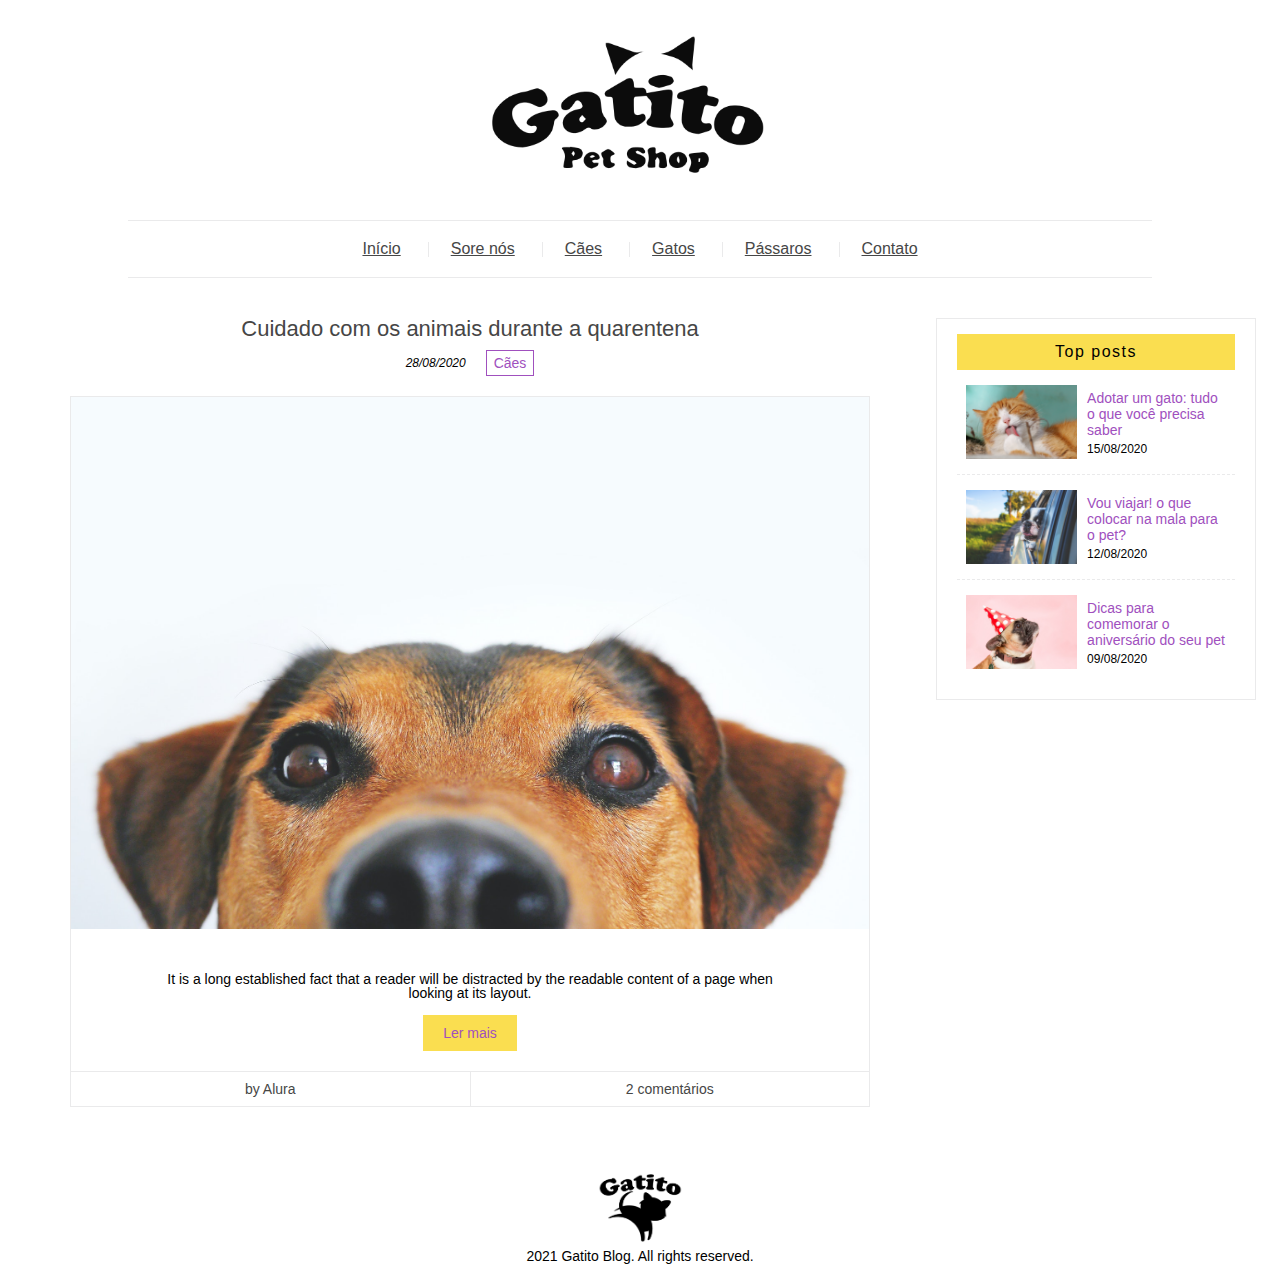
<file: index.html>
<!DOCTYPE html>
<html lang="en">

<head>
  <meta charset="UTF-8">
  <meta http-equiv="X-UA-Compatible" content="IE=edge">
  <meta name="viewport" content="width=device-width, initial-scale=1.0">
  <title>Gatito Petshop</title>
  <link rel="stylesheet" href="css/reset.css">
  <link rel="stylesheet" href="css/style.css">
</head>

<body>
  <header class="header">

    <figure class="header__logo">
      <img src="assets/img/logo.png" alt="Logo" class="header__img">
    </figure>

    <nav class="header__menu menu">
      <ul class="menu__list">
        <li class="menu__links"><a href="index.html" class="menu__link">Início</a></li>
        <li class="menu__links"><a href="about.html" class="menu__link">Sore nós</a></li>
        <li class="menu__links"><a href="collection.html" class="menu__link">Cães</a></li>
        <li class="menu__links"><a href="collection.html" class="menu__link">Gatos</a></li>
        <li class="menu__links"><a href="collection.html" class="menu__link">Pássaros</a></li>
        <li class="menu__links"><a href="contact.html" class="menu__link">Contato</a></li>
      </ul>
    </nav>

    <main class="main">
      <div class="main__content">
        <article class="main__post">
          <a href="article.html" class="main__title">Cuidado com os animais durante a quarentena</a>
          <div class="main__subtitle">
            <p class="main__date">28/08/2020</p>
            <span class="main__tag">Cães</span>
          </div>
          <div class="main__details">
            <img src="assets/img/dog.jpg" alt="Cachorro" class="main__img">
            <p class="main__description">It is a long established fact that a reader will be distracted by the readable content of a page when looking at its layout. </p>
            <a href="#" class="main__btn">Ler mais</a>
            <div class="main__info">
              <div class="main__author">
                <p class="main__p">by Alura</p>
              </div>
              <div class="main__comments">
                <a href="#" class="main__a">2 comentários</a>
              </div>
            </div>
          </div>
        </article>
      </div>
      <div class="main__sidebar sidebar">
        <aside class="sidebar__top">
          <p class="sidebar__title">Top posts</p>
          <ul class="sidebar__posts">
            <li class="sidebar__list">
              <img src="assets/img/cat.jpg" alt="Gato" class="sidebar__img">
              <div class="sidebar__details">
                <a href="article.html" class="sidebar__post-title">Adotar um gato: tudo o que você precisa saber</a>
                <p class="sidebar__post-date">15/08/2020</p>
              </div>
            </li>
            <li class="sidebar__list">
              <img src="assets/img/car.jpg" alt="Cachorro na janela do carro" class="sidebar__img">
              <div class="sidebar__details">
                <a href="article.html" class="sidebar__post-title">Vou viajar! o que colocar na mala para o pet?</a>
                <p class="sidebar__post-date">12/08/2020</p>
              </div>
            </li>
            <li class="sidebar__list">
              <img src="assets/img/party.jpg" alt="Cachorro com chapéu de aniversário" class="sidebar__img">
              <div class="sidebar__details">
                <a href="article.html" class="sidebar__post-title">Dicas para comemorar o aniversário do seu pet</a>
                <p class="sidebar__post-date">09/08/2020</p>
              </div>
            </li>
          </ul>
        </aside>
      </div>
    </main>

  </header>

  <footer class="footer">
    <img src="assets/img/footer-logo.png" alt="Footer logo" class="footer__logo">
    <p class="footer__txt">2021 Gatito Blog. All rights reserved.</p>
  </footer>

</body>

</html>
</file>
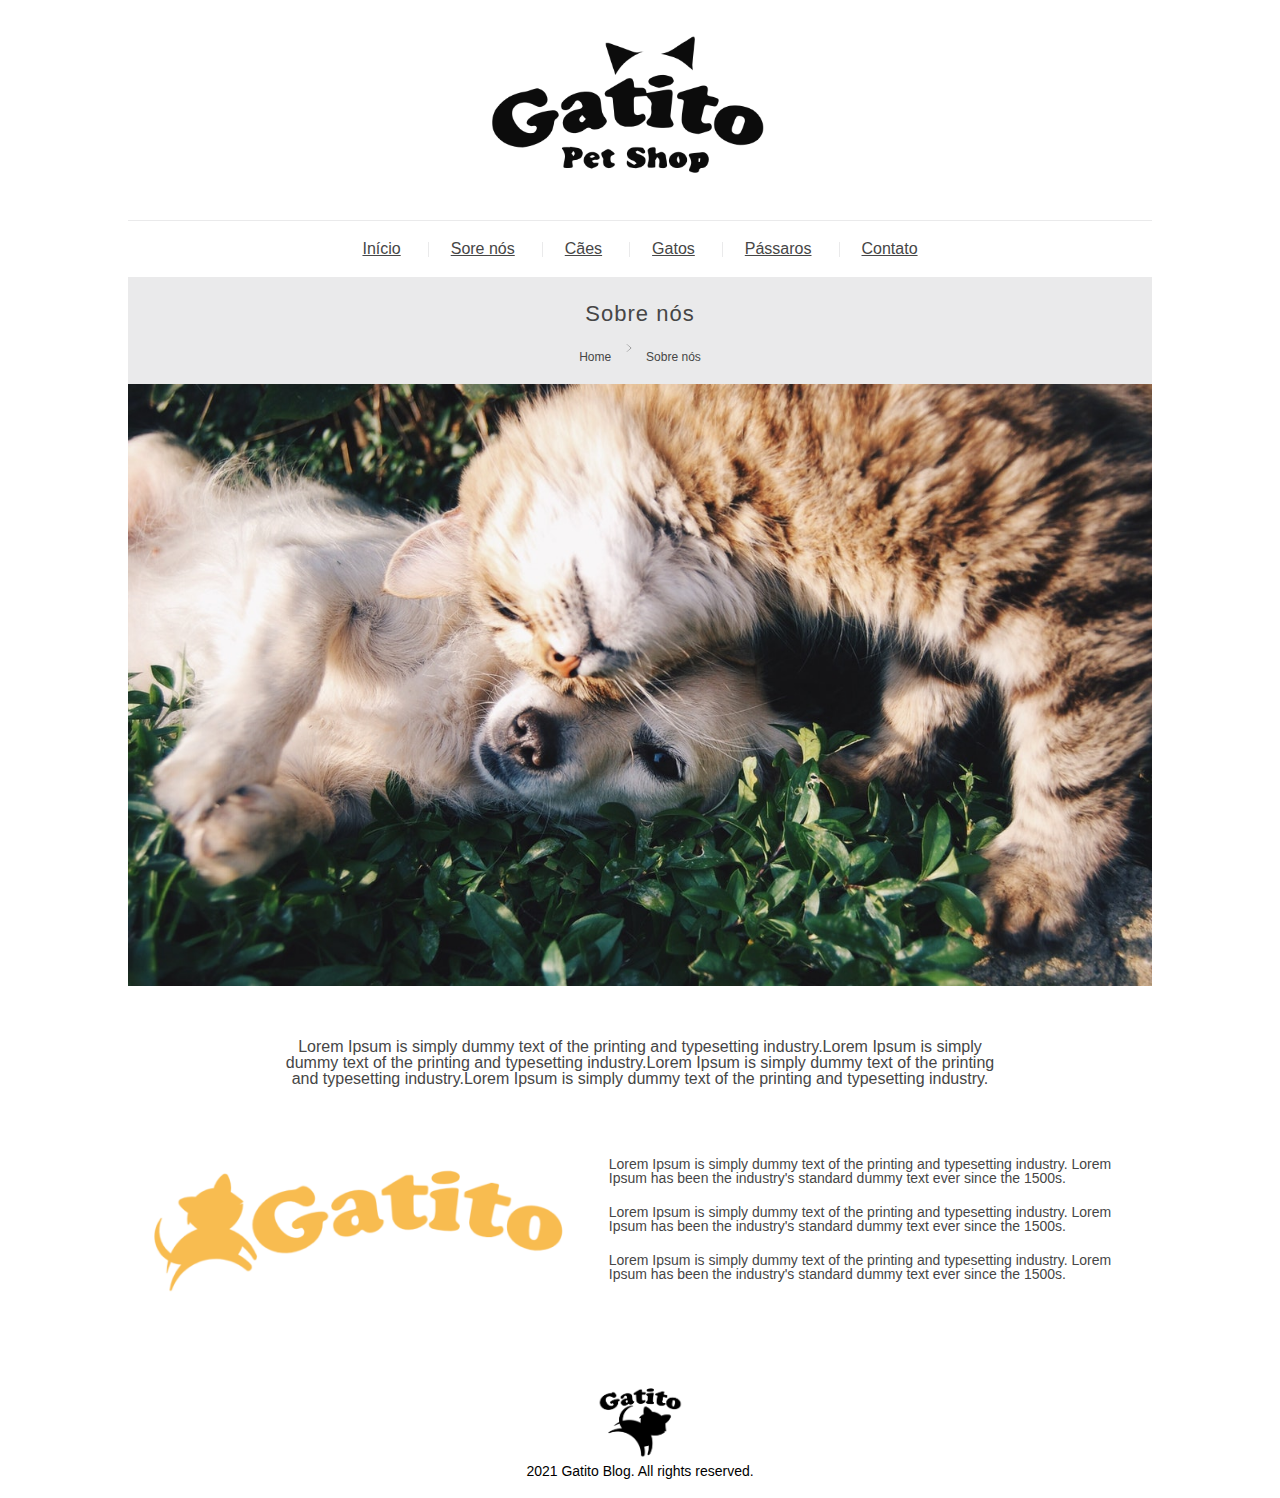
<file: about.html>
<!DOCTYPE html>
<html lang="en">

<head>
  <meta charset="UTF-8">
  <meta http-equiv="X-UA-Compatible" content="IE=edge">
  <meta name="viewport" content="width=device-width, initial-scale=1.0">
  <title>Gatito Petshop</title>
  <link rel="stylesheet" href="css/reset.css">
  <link rel="stylesheet" href="css/style.css">
</head>

<body>
  <header class="header">

    <figure class="header__logo">
      <img src="assets/img/logo.png" alt="Logo" class="header__img">
    </figure>

    <nav class="header__menu menu">
      <ul class="menu__list">
        <li class="menu__links"><a href="index.html" class="menu__link">Início</a></li>
        <li class="menu__links"><a href="about.html" class="menu__link">Sore nós</a></li>
        <li class="menu__links"><a href="collection.html" class="menu__link">Cães</a></li>
        <li class="menu__links"><a href="collection.html" class="menu__link">Gatos</a></li>
        <li class="menu__links"><a href="collection.html" class="menu__link">Pássaros</a></li>
        <li class="menu__links"><a href="contact.html" class="menu__link">Contato</a></li>
      </ul>
    </nav>
  </header>

  <article class="about">
    <div class="about__title">
      <h1 class="about__h1">Sobre nós</h1>
      <div clas="about__breadcrumb breadcrumb">
        <a href="index.html" class="breadcrumb__link">Home</a>
        <img src="assets/img/arrow.svg" alt="Seta" class="breadcrumb__img">
        <a href="about.html" class="breadcrumb__link">Sobre nós</a>
      </div>
    </div>
    <div class="about__content">
      <img src="assets/img/dog-cat.jpg" alt="Dog and Cat" class="about__img">
      <p class="about__intro">Lorem Ipsum is simply dummy text of the printing and typesetting industry.Lorem Ipsum is simply dummy text of the printing and typesetting industry.Lorem Ipsum is simply dummy text of the printing and typesetting industry.Lorem Ipsum is simply dummy text of the printing and typesetting industry.</p>
      <div class="about__split">
        <img src="assets/img/about.png" alt="Gatito" class="about__img-description">
        <div class="about__txt">
          <p class="about__p">Lorem Ipsum is simply dummy text of the printing and typesetting industry. Lorem Ipsum has been the industry's standard dummy text ever since the 1500s.</p>
          <p class="about__p">Lorem Ipsum is simply dummy text of the printing and typesetting industry. Lorem Ipsum has been the industry's standard dummy text ever since the 1500s.</p>
          <p class="about__p">Lorem Ipsum is simply dummy text of the printing and typesetting industry. Lorem Ipsum has been the industry's standard dummy text ever since the 1500s.</p>
        </div>
      </div>
    </div>
  </article>

  <footer class="footer">
    <img src="assets/img/footer-logo.png" alt="Footer logo" class="footer__logo">
    <p class="footer__txt">2021 Gatito Blog. All rights reserved.</p>
  </footer>

</body>

</html>
</file>
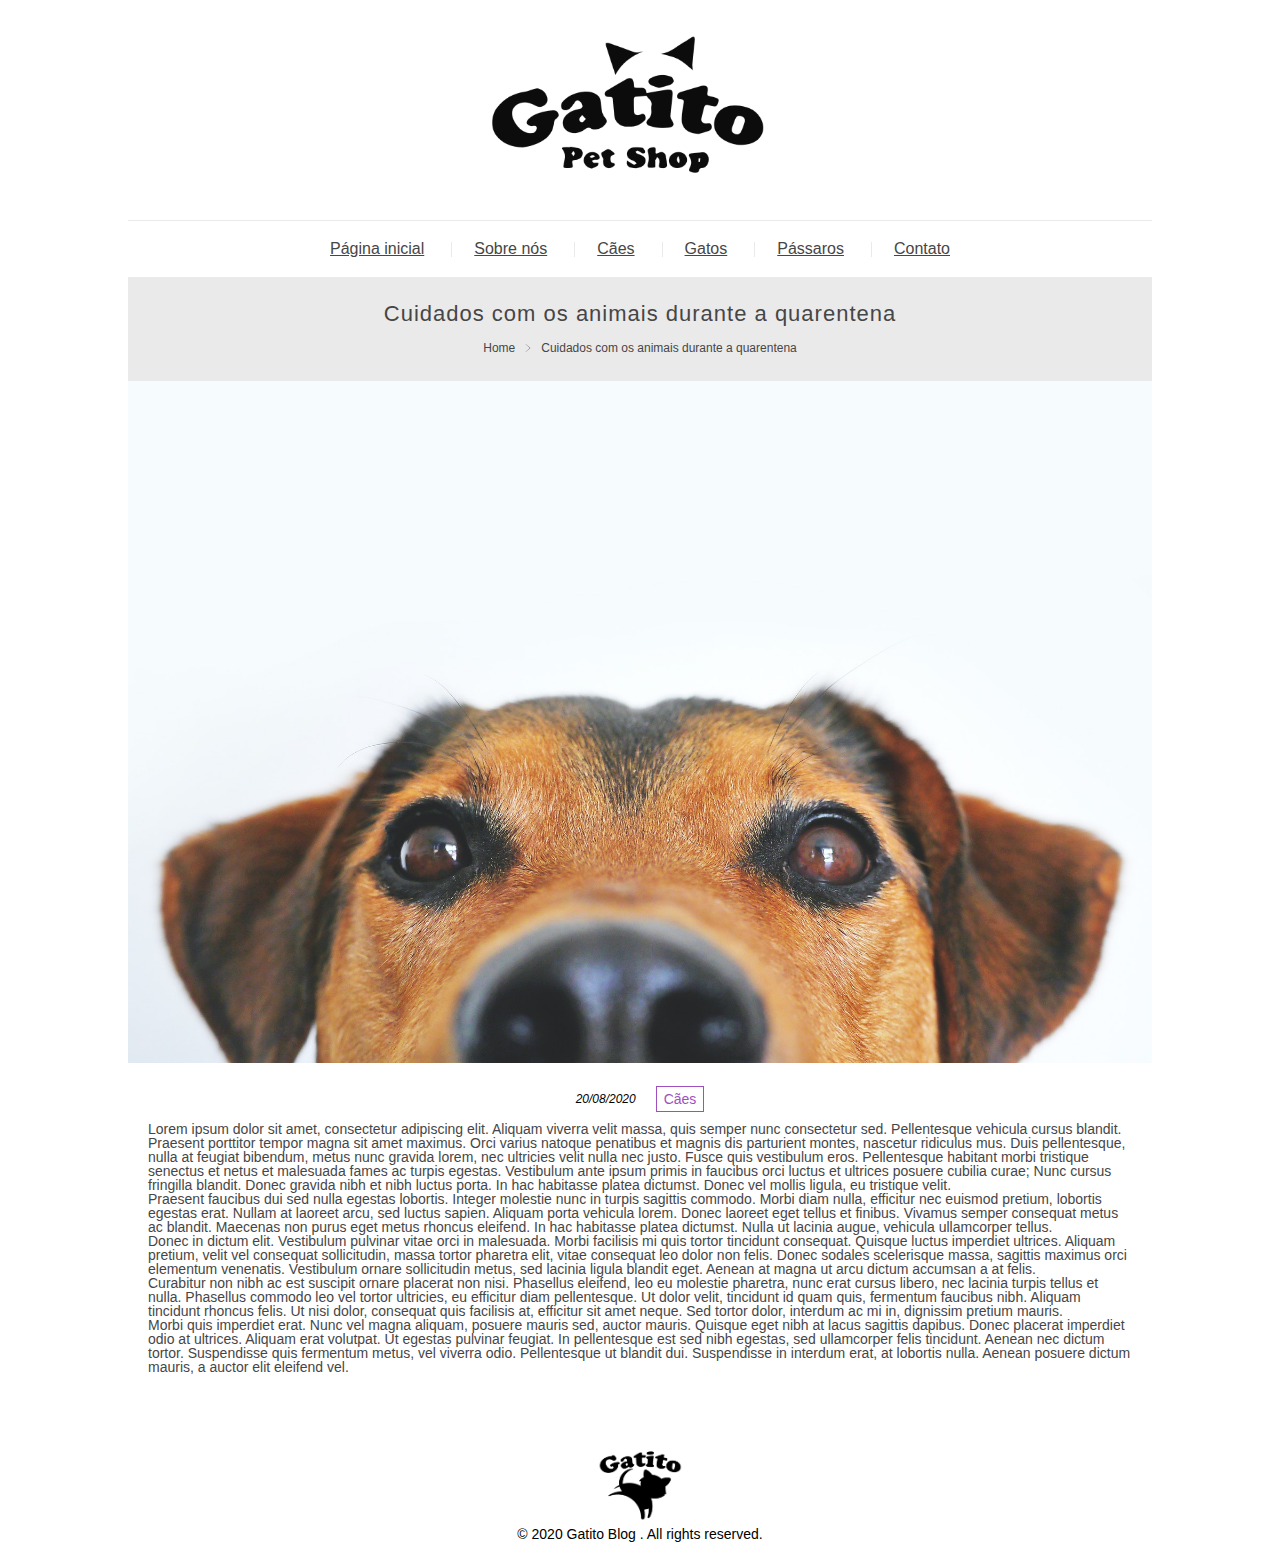
<file: article.html>
<!DOCTYPE html>
<html>
    <head>
        <title>Gatito PetShop</title>
        <meta name="viewport" content="width=device-width, initial-scale=1" />
        <link rel="stylesheet" href="css/style.css">
        <link rel="stylesheet" href="css/reset.css">
    </head>
<body>
    <header class="header">
        <figure class="header__logo">
            <img src="assets/img/logo.png" alt="Logo" class="header__img" />
        </figure>
        <nav class="header__menu menu">
            <ul class="menu__list">
                <li class="menu__links"><a href="index.html" class="menu__link">Página inicial</a></li>
                <li class="menu__links"><a href="about.html" class="menu__link">Sobre nós</a></li>
                <li class="menu__links"><a href="collection.html" class="menu__link">Cães</a></li>
                <li class="menu__links"><a href="collection.html" class="menu__link">Gatos</a></li>
                <li class="menu__links"><a href="collection.html" class="menu__link">Pássaros</a></li>
                <li class="menu__links"><a href="contact.html" class="menu__link">Contato</a></li>
            </ul>
        </nav>
    </header>
            
    <article class="article">
        <div class="article__title">
            <h1 class="article__h1">Cuidados com os animais durante a quarentena</h1>
            <div class="article__breadcrumb breadcrumb">
                <a href="index.html" class="breadcrumb__link">Home</a>
                <img src="assets/img/arrow.svg" alt="Seta" class="breadcrumb__img" />
                <a href="article.html" class="breadcrumb__link">Cuidados com os animais durante a quarentena</a>
            </div>
        </div>
        <img src="assets/img/dog.jpg" alt="Cachorro" class="article__img" />
        <div class="article__details">
            <span class="article__date">20/08/2020</span>
            <span class="article__tag">Cães</span>
        </div>
        <div class="article__content">
            <p>Lorem ipsum dolor sit amet, consectetur adipiscing elit. Aliquam viverra velit massa, quis semper nunc consectetur sed. Pellentesque vehicula cursus blandit. Praesent porttitor tempor magna sit amet maximus. Orci varius natoque penatibus et magnis dis parturient montes, nascetur ridiculus mus. Duis pellentesque, nulla at feugiat bibendum, metus nunc gravida lorem, nec ultricies velit nulla nec justo. Fusce quis vestibulum eros. Pellentesque habitant morbi tristique senectus et netus et malesuada fames ac turpis egestas. Vestibulum ante ipsum primis in faucibus orci luctus et ultrices posuere cubilia curae; Nunc cursus fringilla blandit. Donec gravida nibh et nibh luctus porta. In hac habitasse platea dictumst. Donec vel mollis ligula, eu tristique velit.</p>

            <p>Praesent faucibus dui sed nulla egestas lobortis. Integer molestie nunc in turpis sagittis commodo. Morbi diam nulla, efficitur nec euismod pretium, lobortis egestas erat. Nullam at laoreet arcu, sed luctus sapien. Aliquam porta vehicula lorem. Donec laoreet eget tellus et finibus. Vivamus semper consequat metus ac blandit. Maecenas non purus eget metus rhoncus eleifend. In hac habitasse platea dictumst. Nulla ut lacinia augue, vehicula ullamcorper tellus.</p>
                    
            <p>Donec in dictum elit. Vestibulum pulvinar vitae orci in malesuada. Morbi facilisis mi quis tortor tincidunt consequat. Quisque luctus imperdiet ultrices. Aliquam pretium, velit vel consequat sollicitudin, massa tortor pharetra elit, vitae consequat leo dolor non felis. Donec sodales scelerisque massa, sagittis maximus orci elementum venenatis. Vestibulum ornare sollicitudin metus, sed lacinia ligula blandit eget. Aenean at magna ut arcu dictum accumsan a at felis.</p>
                    
            <p>Curabitur non nibh ac est suscipit ornare placerat non nisi. Phasellus eleifend, leo eu molestie pharetra, nunc erat cursus libero, nec lacinia turpis tellus et nulla. Phasellus commodo leo vel tortor ultricies, eu efficitur diam pellentesque. Ut dolor velit, tincidunt id quam quis, fermentum faucibus nibh. Aliquam tincidunt rhoncus felis. Ut nisi dolor, consequat quis facilisis at, efficitur sit amet neque. Sed tortor dolor, interdum ac mi in, dignissim pretium mauris.</p>
                    
            <p>Morbi quis imperdiet erat. Nunc vel magna aliquam, posuere mauris sed, auctor mauris. Quisque eget nibh at lacus sagittis dapibus. Donec placerat imperdiet odio at ultrices. Aliquam erat volutpat. Ut egestas pulvinar feugiat. In pellentesque est sed nibh egestas, sed ullamcorper felis tincidunt. Aenean nec dictum tortor. Suspendisse quis fermentum metus, vel viverra odio. Pellentesque ut blandit dui. Suspendisse in interdum erat, at lobortis nulla. Aenean posuere dictum mauris, a auctor elit eleifend vel.</p>
        </div>
    </article>

    <footer class="footer">
        <img src="assets/img/footer-logo.png" alt="Footer logo" class="footer__logo" />
        <p class="footer__txt">© 2020 Gatito Blog . All rights reserved.</p>
    </footer>
</body>
</html>
</file>
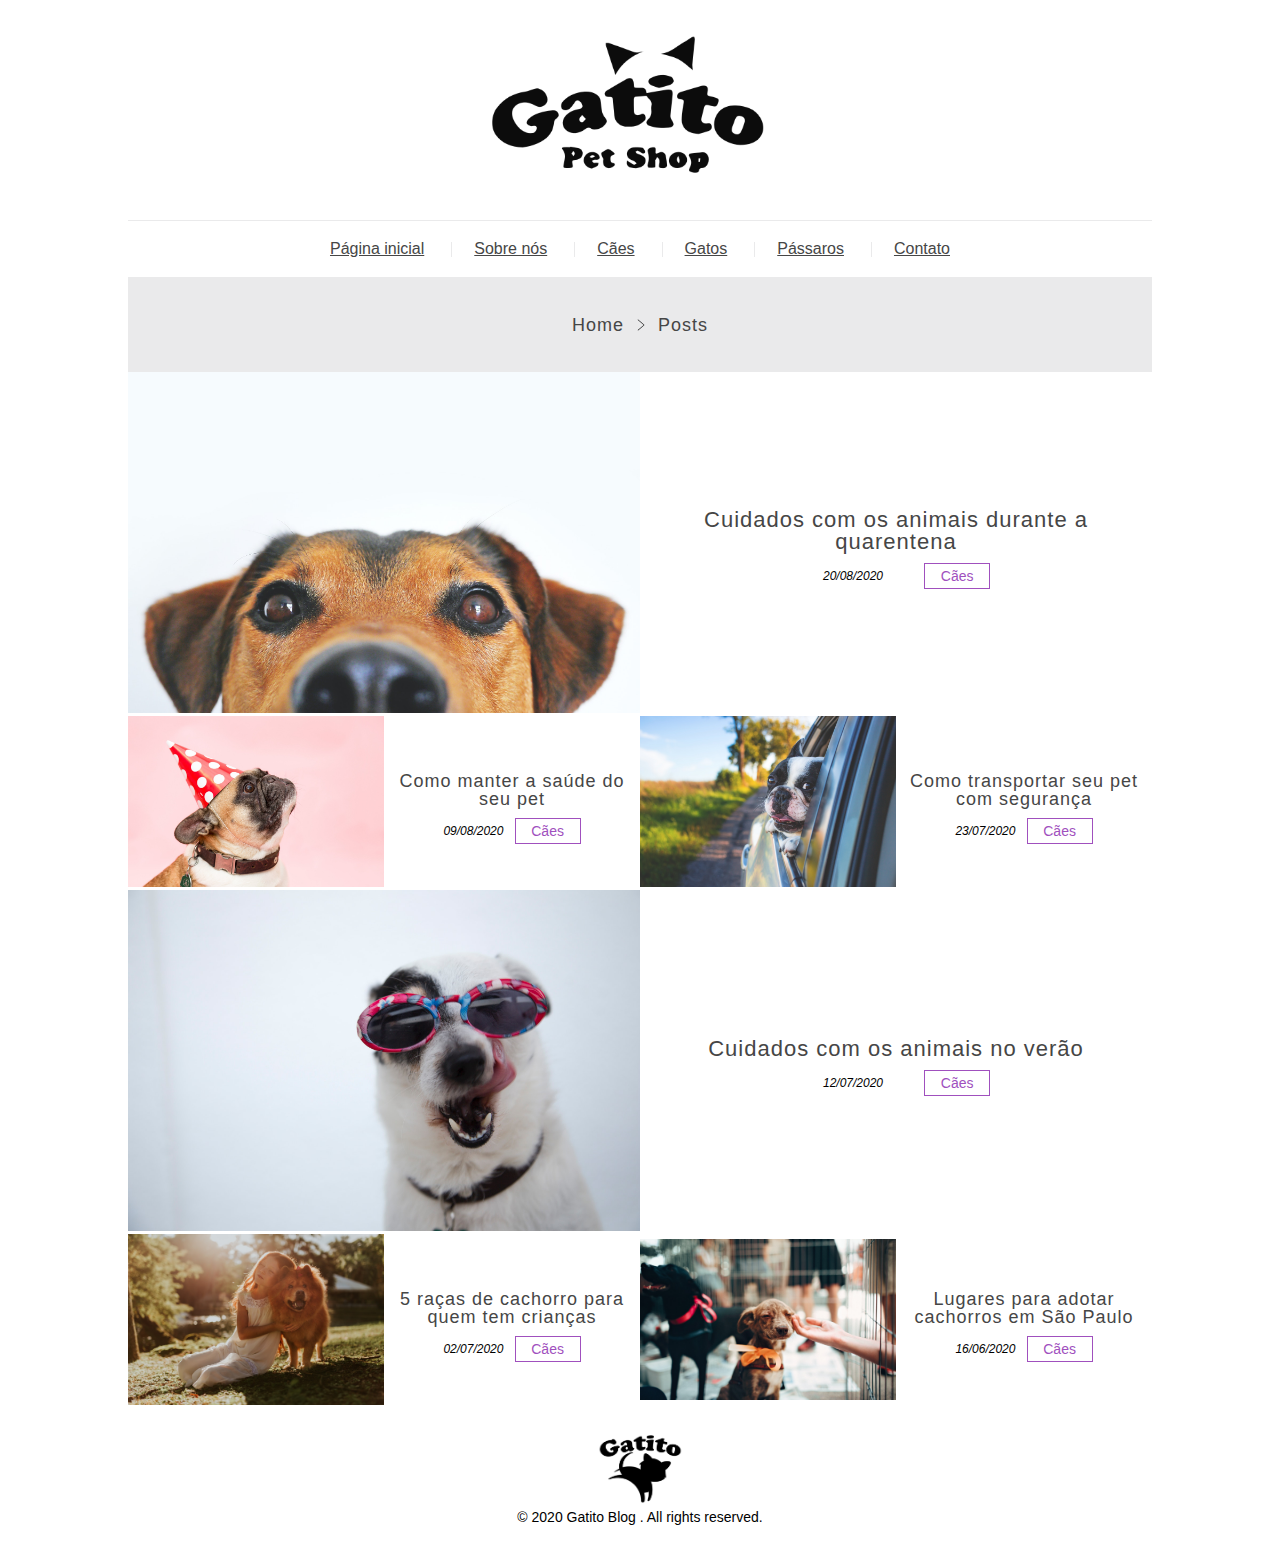
<file: collection.html>
<!DOCTYPE html>
<html>
    <head>
        <title>Gatito PetShop</title>
        <meta name="viewport" content="width=device-width, initial-scale=1" />
        <link rel="stylesheet" href="css/style.css">
        <link rel="stylesheet" href="css/reset.css">
    </head>
<body>

    <header class="header">
        <figure class="header__logo">
            <img src="assets/img/logo.png" alt="Logo" class="header__img" />
        </figure>
        <nav class="header__menu menu">
            <ul class="menu__list">
                <li class="menu__links"><a href="index.html" class="menu__link">Página inicial</a></li>
                <li class="menu__links"><a href="about.html" class="menu__link">Sobre nós</a></li>
                <li class="menu__links"><a href="collection.html" class="menu__link">Cães</a></li>
                <li class="menu__links"><a href="collection.html" class="menu__link">Gatos</a></li>
                <li class="menu__links"><a href="collection.html" class="menu__link">Pássaros</a></li>
                <li class="menu__links"><a href="contact.html" class="menu__link">Contato</a></li>
            </ul>
        </nav>
    </header>
    <div class="collection">
        <div class="collection__breadcrumb breadcrumb">
            <a href="index.html" class="breadcrumb__link">Home</a>
            <img src="assets/img/arrow.svg" alt="Seta" class="breadcrumb__img" />
            <a href="collection.html" class="breadcrumb__link">Posts</a>
        </div>
        <div class="collection__post">
            <figure class="collection__figure">
                <img src="assets/img/dog.jpg" alt="Cachorro" class="collection__img" />
            </figure>
            <div class="collection__about">
                <a href="article.html" class="collection__title">Cuidados com os animais durante a quarentena</a>
                <p class="collection__date">20/08/2020</p>
                <span class="collection__tag">Cães</span>
            </div>
        </div>
        <div class="collection__post half">
            <figure class="collection__figure">
                <img src="assets/img/party.jpg" alt="Cachorro festa" class="collection__img" />
            </figure>
            <div class="collection__about">
                <a href="article.html" class="collection__title half">Como manter a saúde do seu pet</a>
                <p class="collection__date">09/08/2020</p>
                <span class="collection__tag">Cães</span>
            </div>
        </div>
        <div class="collection__post half">
            <figure class="collection__figure">
                <img src="assets/img/car.jpg" alt="Cachorro carro" class="collection__img" />
            </figure>
            <div class="collection__about">
                <a href="article.html" class="collection__title half">Como transportar seu pet com segurança</a>
                <p class="collection__date">23/07/2020</p>
                <span class="collection__tag">Cães</span>
            </div>
        </div>
        <div class="collection__post">
            <figure class="collection__figure">
                <img src="assets/img/sun.jpg" alt="Cachorro oculos" class="collection__img" />
            </figure>
            <div class="collection__about">
                <a href="article.html" class="collection__title">Cuidados com os animais no verão</a>
                <p class="collection__date">12/07/2020</p>
                <span class="collection__tag">Cães</span>
            </div>
        </div>
        <div class="collection__post half">
            <figure class="collection__figure">
                <img src="assets/img/kid.jpg" alt="Cachorro e criança" class="collection__img" />
            </figure>
            <div class="collection__about">
                <a href="article.html" class="collection__title half">5 raças de cachorro para quem tem crianças</a>
                <p class="collection__date">02/07/2020</p>
                <span class="collection__tag">Cães</span>
            </div>
        </div>
        <div class="collection__post half">
            <figure class="collection__figure">
                <img src="assets/img/adopt.jpg" alt="Cachorro adotado" class="collection__img" />
            </figure>
            <div class="collection__about">
                <a href="article.html" class="collection__title half">Lugares para adotar cachorros em São Paulo</a>
                <p class="collection__date">16/06/2020</p>
                <span class="collection__tag">Cães</span>
            </div>
        </div>
    </div>

    <footer class="footer">
        <img src="assets/img/footer-logo.png" alt="Footer logo" class="footer__logo" />
        <p class="footer__txt">© 2020 Gatito Blog . All rights reserved.</p>
    </footer>

</body>
</html>
</file>
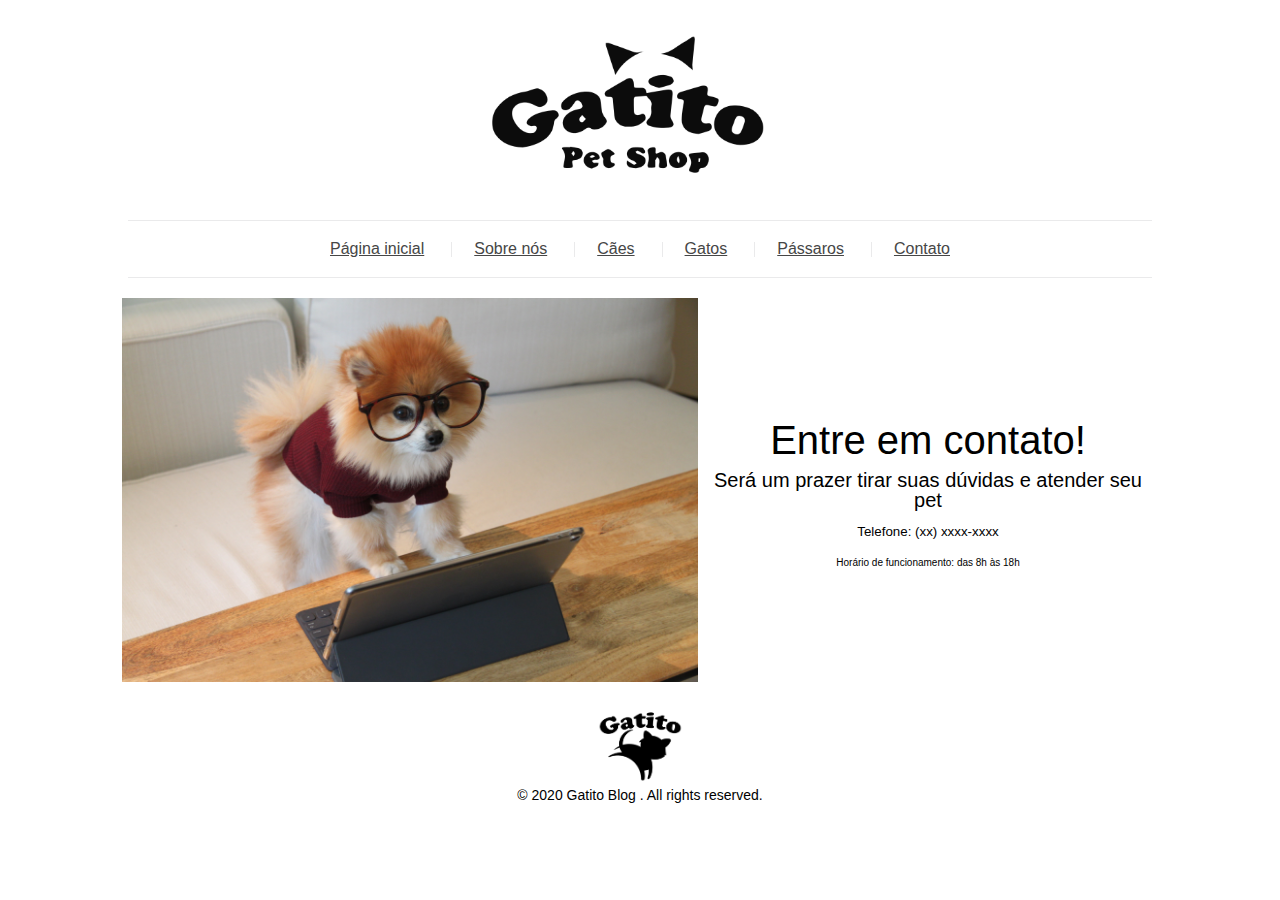
<file: contact.html>
<!DOCTYPE html>
<html>
    <head>
        <title>Gatito PetShop</title>
        <meta name="viewport" content="width=device-width, initial-scale=1" />
        <link rel="stylesheet" href="css/style.css">
        <link rel="stylesheet" href="css/reset.css">
    </head>
<body>
    <header class="header">
        <figure class="header__logo">
            <img src="assets/img/logo.png" alt="Logo" class="header__img" />
        </figure>
        <nav class="header__menu menu">
            <ul class="menu__list">
                <li class="menu__links"><a href="index.html" class="menu__link">Página inicial</a></li>
                <li class="menu__links"><a href="about.html" class="menu__link">Sobre nós</a></li>
                <li class="menu__links"><a href="collection.html" class="menu__link">Cães</a></li>
                <li class="menu__links"><a href="collection.html" class="menu__link">Gatos</a></li>
                <li class="menu__links"><a href="collection.html" class="menu__link">Pássaros</a></li>
                <li class="menu__links"><a href="contact.html" class="menu__link">Contato</a></li>
            </ul>
        </nav>
    </header>

    <div class="contact">
        <figure class="contact__figure">
            <img src="assets/img/contact.jpg" alt="Contato" class="contact__img" />
        </figure>
        <div class="contact__info">
            <p class="contact__p-1">Entre em contato!</p>
            <p class="contact__p-2">Será um prazer tirar suas dúvidas e atender seu pet</p>
            <p class="contact__p-3">Telefone: (xx) xxxx-xxxx </p>
            <p class="contact__p-4">Horário de funcionamento: das 8h às 18h</p>
        </div>
    </div>        

    <footer class="footer">
        <img src="assets/img/footer-logo.png" alt="Footer logo" class="footer__logo" />
        <p class="footer__txt">© 2020 Gatito Blog . All rights reserved.</p>
    </footer>
</body>
</html>
</file>
<file: css/style.css>
.main .sidebar__post-title, .article .breadcrumb__link {
  text-decoration: none;
}

.main .sidebar__post-title:hover, .article .breadcrumb__link:hover {
  text-decoration: underline;
}

.header {
  font-family: Arial, Helvetica, sans-serif;
}
.header__logo {
  text-align: center;
}
.header__img {
  max-width: 350px;
}
.header .menu__list {
  display: flex;
  justify-content: center;
  border-top: 1px solid #eaeaeb;
  border-bottom: 1px solid #eaeaeb;
  margin-left: auto;
  margin-right: auto;
}
@media (max-width: 767.98px) {
  .header .menu__list {
    width: 90%;
    padding: 15px 0;
    flex-wrap: wrap;
  }
}
@media (min-width: 768px) and (max-width: 1199.98px) {
  .header .menu__list {
    width: 80%;
    padding: 20px 0;
  }
}
@media (min-width: 1200px) {
  .header .menu__list {
    width: 80%;
    padding: 20px 0;
  }
}
.header .menu__links {
  position: relative;
}
@media (max-width: 767.98px) {
  .header .menu__links {
    padding: 5px 0;
  }
}
.header .menu__links:not(:last-child)::after {
  content: "";
  position: absolute;
  top: 0;
  bottom: 0;
  right: -3px;
  margin: auto;
  height: 15px;
  width: 1px;
  background-color: #eaeaeb;
}
.header .menu__link {
  padding: 0 25px;
  color: #464646;
}
.header .menu__link:hover {
  color: #a050be;
}

.footer {
  text-align: center;
  padding: 20px 0;
  font-family: Arial, Helvetica, sans-serif;
  position: relative;
  bottom: 0;
  left: 50%;
  transform: translateX(-50%);
}
.footer__logo {
  max-width: 100px;
}
.footer__txt {
  margin: auto;
  font-size: 0.875rem;
}

.about {
  width: 80%;
  margin: 0 auto 40px;
  font-family: Arial, Helvetica, sans-serif;
}
@media (max-width: 767.98px) {
  .about {
    width: 90%;
  }
}
.about__title {
  background-color: #eaeaeb;
  text-align: center;
  padding: 20px;
}
.about__h1 {
  font-size: 1.375rem;
  color: #464646;
  letter-spacing: 1px;
  margin-top: 5px;
  margin-bottom: 10px;
  margin-left: 0;
  margin-right: 0;
}
.about .breadcrumb {
  display: flex;
  justify-content: center;
  align-items: center;
}
.about .breadcrumb__link {
  font-size: 0.75rem;
  text-decoration: none;
  color: #464646;
}
.about .breadcrumb__link:hover {
  text-decoration: underline;
  color: #a050be;
}
.about .breadcrumb__img {
  width: 10px;
  margin: 8px;
}
.about__img {
  width: 100%;
}
.about__intro {
  font-weight: 100;
  color: #464646;
  width: 70%;
  margin: 30px auto;
  text-align: center;
  font-size: 1rem;
}
@media (max-width: 767.98px) {
  .about__intro {
    width: 90%;
  }
}
@media (min-width: 768px) and (max-width: 1199.98px) {
  .about__intro {
    width: 80%;
  }
}
.about__split {
  display: flex;
  justify-content: center;
  flex-wrap: wrap;
  align-items: center;
}
.about__img-description {
  width: 45%;
}
@media (max-width: 767.98px) {
  .about__img-description {
    width: 80%;
  }
}
.about__txt {
  width: calc(100% - 45%);
}
@media (max-width: 767.98px) {
  .about__txt {
    width: 90%;
    text-align: center;
  }
}
.about__p {
  font-size: 0.875rem;
  padding: 10px 20px;
  color: #464646;
}

.article {
  width: 80%;
  margin: 0 auto 40px;
  font-family: Arial, Helvetica, sans-serif;
}
@media (max-width: 767.98px) {
  .article {
    width: 90%;
  }
}
.article__title {
  background-color: #eaeaeb;
  text-align: center;
  padding: 20px;
}
.article__h1 {
  font-size: 1.375rem;
  color: #464646;
  letter-spacing: 1px;
}
.article .breadcrumb {
  display: flex;
  justify-content: center;
  align-items: center;
}
.article .breadcrumb__link {
  font-size: 0.75rem;
  color: #464646;
}
.article .breadcrumb__link:hover {
  color: #a050be;
}
.article .breadcrumb__img {
  width: 10px;
  margin: 8px;
}
.article__img {
  width: 100%;
}
.article__details {
  display: flex;
  justify-content: center;
  align-items: center;
}
.article__date {
  font-size: 0.75rem;
  font-style: italic;
}
.article__tag {
  font-size: 0.875rem;
  padding: 5px 7px;
  color: #a050be;
  border: 1px solid #a050be;
}
.article__content {
  font-weight: 100;
  font-size: 0.875rem;
  color: #464646;
  padding: 10px 20px;
}

.collection {
  display: flex;
  flex-wrap: wrap;
  justify-content: center;
  align-items: center;
  width: 80%;
  margin-left: auto;
  margin-right: auto;
  font-family: Arial;
}
@media (max-width: 767.98px) {
  .collection {
    width: 90%;
  }
}
.collection__post {
  display: flex;
  flex-wrap: wrap;
  justify-content: center;
  align-items: center;
  width: 100%;
}
@media (max-width: 767.98px) {
  .collection__post {
    width: 100%;
  }
}
.collection__post.half {
  width: 50%;
}
@media (max-width: 767.98px) {
  .collection__post.half {
    width: 100%;
  }
}
.collection__figure {
  width: 50%;
}
.collection__img {
  width: 100%;
}
.collection__about {
  display: flex;
  flex-wrap: wrap;
  justify-content: center;
  align-items: center;
  width: 50%;
  text-align: center;
}
.collection__title {
  color: #464646;
  text-decoration: unset;
  letter-spacing: 1px;
  width: 100%;
  margin: 10px 0;
  font-size: 1.375rem;
}
@media (max-width: 767.98px) {
  .collection__title {
    font-size: 1rem;
  }
}
.collection__title.half {
  font-size: 1.125rem;
}
@media (max-width: 767.98px) {
  .collection__title.half {
    font-size: 1rem;
  }
}
.collection__title:hover {
  color: #a050be;
  text-decoration: underline;
}
.collection__date {
  font-size: 0.75rem;
  font-style: italic;
  width: 20%;
}
@media (max-width: 767.98px) {
  .collection__date {
    font-size: 0.625rem;
  }
}
@media (min-width: 768px) and (max-width: 1199.98px) {
  .collection__date {
    width: 30%;
  }
}
.collection__tag {
  font-size: 0.875rem;
  width: 50px;
  padding: 5px 7px;
  color: #a050be;
  border: 1px solid #a050be;
}
@media (max-width: 767.98px) {
  .collection__tag {
    width: 30px;
    font-size: 0.75rem;
  }
}
@media (min-width: 768px) and (max-width: 1199.98px) {
  .collection__tag {
    width: 35px;
    font-size: 0.75rem;
  }
}
.collection__breadcrumb {
  background-color: #eaeaeb;
  text-align: center;
  padding: 30px;
  width: 100%;
  display: flex;
  justify-content: center;
  align-items: center;
}
.collection .breadcrumb__link {
  font-size: 1.125rem;
  text-decoration: unset;
  color: #464646;
  letter-spacing: 1px;
}
.collection .breadcrumb__link:hover {
  color: #a050be;
  text-decoration: underline;
}
.collection .breadcrumb__img {
  width: 14px;
  margin: 10px;
}

.contact {
  display: flex;
  justify-content: center;
  align-items: center;
  flex-wrap: wrap;
  margin-left: auto;
  margin-right: auto;
  width: 90%;
}
.contact__figure {
  width: 50%;
}
.contact__img {
  width: 100%;
}
.contact__info {
  width: 40%;
  text-align: center;
  font-family: Arial, Helvetica, sans-serif;
}
.contact__p-1 {
  font-size: 2.5rem;
  padding-top: 5px;
}
.contact__p-2 {
  font-size: 1.25rem;
  padding-top: 10px;
}
.contact__p-3 {
  font-size: 0.8333333333rem;
  padding-top: 15px;
}
.contact__p-4 {
  font-size: 0.625rem;
  padding-top: 20px;
}

.main .sidebar__title, .main__tag, .main__date, .article__date, .article__tag, .collection__date, .collection__tag {
  margin-top: 0;
}

.main__a, .main__p, .main__subtitle {
  margin-top: 10px;
}

.contact {
  margin-top: 20px;
}

.article__h1 {
  margin-top: 5px;
}

.main .sidebar__title, .main__tag, .main__date, .article__date, .article__tag, .collection__date, .collection__tag {
  margin-bottom: 0;
}

.main__a, .main__p, .article__h1 {
  margin-bottom: 10px;
}

.main__subtitle, .about__img, .article__img {
  margin-bottom: 20px;
}

.main .sidebar__title, .article__h1 {
  margin-left: 0;
}

.main__tag, .main__date, .article__date, .article__tag, .collection__date, .collection__tag {
  margin-left: 10px;
}

.main .sidebar__title, .article__h1 {
  margin-right: 0;
}

.main__tag, .main__date, .article__date, .article__tag, .collection__date, .collection__tag {
  margin-right: 10px;
}

.main {
  display: flex;
  justify-content: center;
  flex-wrap: wrap;
  font-family: Arial, Helvetica, sans-serif;
}
.main__content {
  width: 70%;
  padding: 40px 8px;
}
@media (max-width: 767.98px) {
  .main__content {
    width: 100%;
  }
}
.main__post {
  text-align: center;
  max-width: 800px;
  margin-left: auto;
  margin-right: auto;
}
.main__title {
  text-decoration: none;
  font-size: 1.375rem;
  color: #464646;
  letter-spacing: 1.5;
}
.main__title:hover {
  color: #a050be;
}
.main__subtitle {
  display: flex;
  justify-content: center;
  align-items: center;
}
.main__date {
  font-size: 0.75rem;
  font-style: italic;
}
.main__tag {
  font-size: 0.875rem;
  padding: 5px 7px;
  color: #a050be;
  border: 1px solid #a050be;
}
.main__details {
  border: 1px solid #eaeaeb;
}
.main__img {
  width: 100%;
}
.main__description {
  padding: 40px 0 25px;
  max-width: 650px;
  margin-left: auto;
  margin-right: auto;
  font-size: 0.875rem;
}
.main__btn {
  text-decoration: none;
  font-size: 0.875rem;
  letter-spacing: 1.5;
  color: #a050be;
  background-color: #fade50;
  padding: 10px 20px;
  transition: 0.3s;
}
.main__btn:hover {
  color: #fade50;
  background-color: #a050be;
}
.main__info {
  display: flex;
  justify-content: space-between;
  align-items: center;
  border-top: 1px solid #eaeaeb;
  margin-top: 30px;
}
.main__author {
  width: 50%;
  border-right: 1px solid #eaeaeb;
}
.main__p {
  font-size: 0.875rem;
  color: #464646;
}
.main__comments {
  width: 50%;
}
.main__a {
  text-decoration: none;
  font-size: 0.875rem;
  color: #464646;
}
.main__a:hover {
  color: #a050be;
}
.main__sidebar {
  width: 25%;
  padding: 40px 10px;
}
.main .sidebar__top {
  border: 1px solid #eaeaeb;
  padding: 15px 20px;
}
.main .sidebar__title {
  background-color: #fade50;
  text-align: center;
  padding: 10px 20px;
  letter-spacing: 1.5px;
}
.main .sidebar__posts {
  margin: 0;
  padding: 0;
  list-style: none;
}
.main .sidebar__list {
  display: flex;
  justify-content: center;
  flex-wrap: wrap;
  align-items: center;
  padding: 15px 0;
}
.main .sidebar__list:not(:last-child) {
  border-bottom: 1px dashed #eaeaeb;
}
.main .sidebar__img {
  width: 40%;
}
.main .sidebar__details {
  width: 50%;
  padding-left: 10px;
}
.main .sidebar__post-title {
  font-size: 0.875rem;
  color: #a050be;
}
.main .sidebar__post-date {
  font-size: 0.75rem;
  margin: 5px 0 0 0;
}

/*# sourceMappingURL=style.css.map */
</file>
